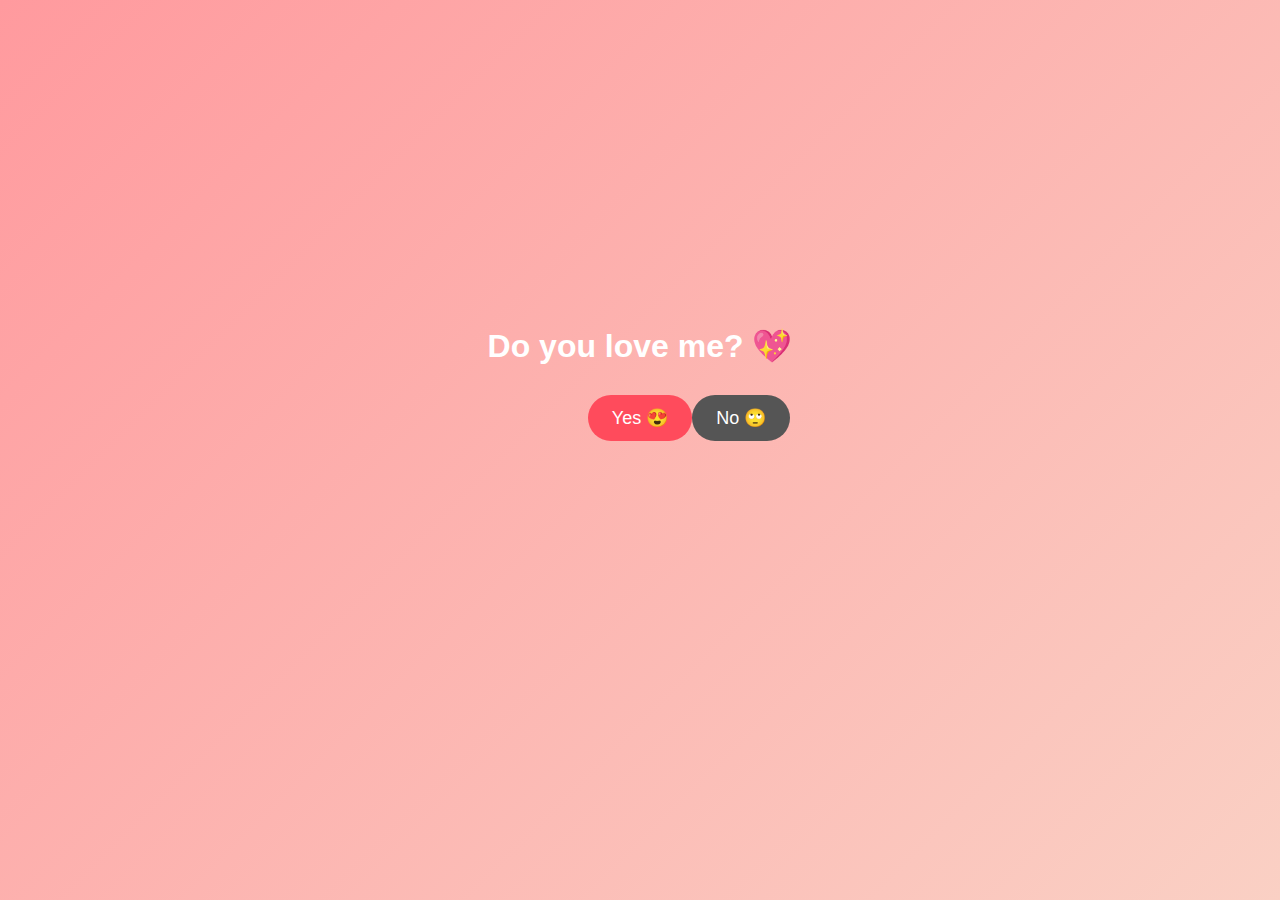
<file: index.html>
<!DOCTYPE html>
<html lang="en">
<head>
  <meta charset="UTF-8">
  <meta name="viewport" content="width=device-width, initial-scale=1.0">
  <title>For Begum ❤️</title>
  <link rel="stylesheet" href="style.css">
</head>
<body>
<div class="hearts"></div>
<h1 id="question">Do you love me? 💖</h1>

<div class="container">
  <button class="yes-button" onclick="handleYesClick()">Yes 😍</button>
  <button class="no-button" onclick="handleNoClick()">No 🙄</button>
</div>

<script src="script.js"></script>
</body>
</html>
</file>
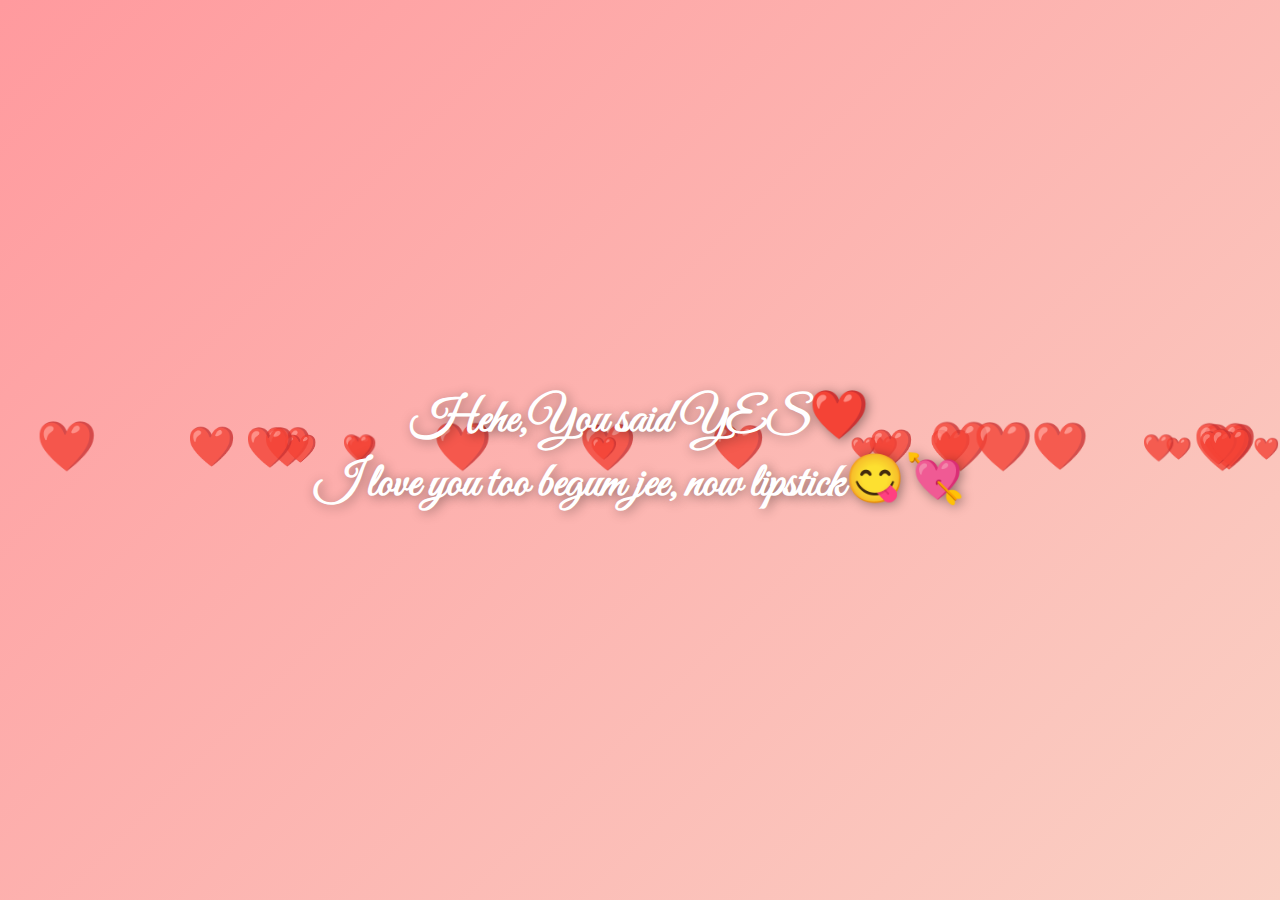
<file: yes_page.html>
<!DOCTYPE html>
<html lang="en">
<head>
  <meta charset="UTF-8">
  <meta name="viewport" content="width=device-width, initial-scale=1.0">
  <title>superLOVE❤️</title>

  <!-- Stylish romantic font -->
  <link href="https://fonts.googleapis.com/css2?family=Great+Vibes&display=swap" rel="stylesheet">

  <style>
    body {
      margin: 0;
      padding: 0;
      overflow: hidden;
      font-family: 'Great Vibes', cursive;
      background: linear-gradient(135deg, #ff9a9e, #fad0c4, #ff758c, #ff4b5c);
      background-size: 300% 300%;
      animation: bgShift 15s ease infinite;
      display: flex;
      justify-content: center;
      align-items: center;
      height: 100vh;
    }

    @keyframes bgShift {
      0% { background-position: 0% 50%; }
      50% { background-position: 100% 50%; }
      100% { background-position: 0% 50%; }
    }

    h1 {
      color: white;
      font-size: 3em;
      text-shadow: 2px 2px 12px rgba(0,0,0,0.4);
      text-align: center;
      z-index: 2;
    }

    /* Floating hearts */
    .heart {
      position: absolute;
      font-size: 26px;
      animation: rise 8s linear infinite;
      opacity: 0.8;
      pointer-events: none;
    }

    @keyframes rise {
      0% {transform: translateY(100vh) scale(0.8);}
      50% {opacity:1;}
      100% {transform: translateY(-150px) scale(1.2); opacity: 0;}
    }

    /* Confetti when loaded */
    .confetti {
      position: absolute;
      width: 8px;
      height: 8px;
      background-color: white;
      animation: fly 4s ease-in infinite;
      opacity: 0;
    }

    @keyframes fly {
      0% {opacity: 1; transform: translateY(0) rotate(0);}
      100% {opacity: 0; transform: translateY(-500px) rotate(720deg);}
    }
  </style>
</head>

<body>

<h1> Hehe,You said YES❤️<br>I love you too begum jee, now lipstick😋💘 </h1>

<script>
  // Floating hearts
  const heartColors = ["#ff4b5c","#ff758c","#ff9a9e","#ffd1dc","#ffb6c1"];
  for(let i=0; i<25; i++){
    const heart = document.createElement("div");
    heart.classList.add("heart");
    heart.textContent = "❤️";
    heart.style.left = Math.random() * window.innerWidth + "px";
    heart.style.color = heartColors[Math.floor(Math.random()*heartColors.length)];
    heart.style.animationDuration = (Math.random() * 8 + 5) + "s";
    heart.style.fontSize = (Math.random() * 30 + 20) + "px";
    document.body.appendChild(heart);
  }

  // Confetti burst effect
  for(let i=0; i<50; i++){
    const conf = document.createElement("div");
    conf.classList.add("confetti");
    conf.style.left = Math.random() * window.innerWidth + "px";
    conf.style.backgroundColor = heartColors[Math.floor(Math.random() * heartColors.length)];
    conf.style.animationDelay = (Math.random() * 2) + "s";
    document.body.appendChild(conf);
  }
</script>

</body>
</html>
</file>
<file: style.css>
* {
  box-sizing: border-box;
}

body {
  margin: 0;
  height: 100vh;
  display: flex;
  flex-direction: column;
  justify-content: center;
  align-items: center;
  font-family: Arial, sans-serif;
  background: linear-gradient(135deg, #ff9a9e, #fad0c4);
  text-align: center;
  overflow: hidden;
}

h1 {
  color: white;
  margin-bottom: 30px;
  animation: pulse 2s infinite;
}

.container {
  position: relative;
  width: 100%;
  height: 200px;
}

button {
  padding: 12px 24px;
  font-size: 18px;
  border: none;
  border-radius: 25px;
  cursor: pointer;
  transition: all 0.3s ease;
}

.yes-button {
  background-color: #ff4b5c;
  color: white;
}

.no-button {
  background-color: #555;
  color: white;
  position: absolute;
}

@keyframes pulse {
  0% { transform: scale(1); }
  50% { transform: scale(1.1); }
  100% { transform: scale(1); }
}
</file>
